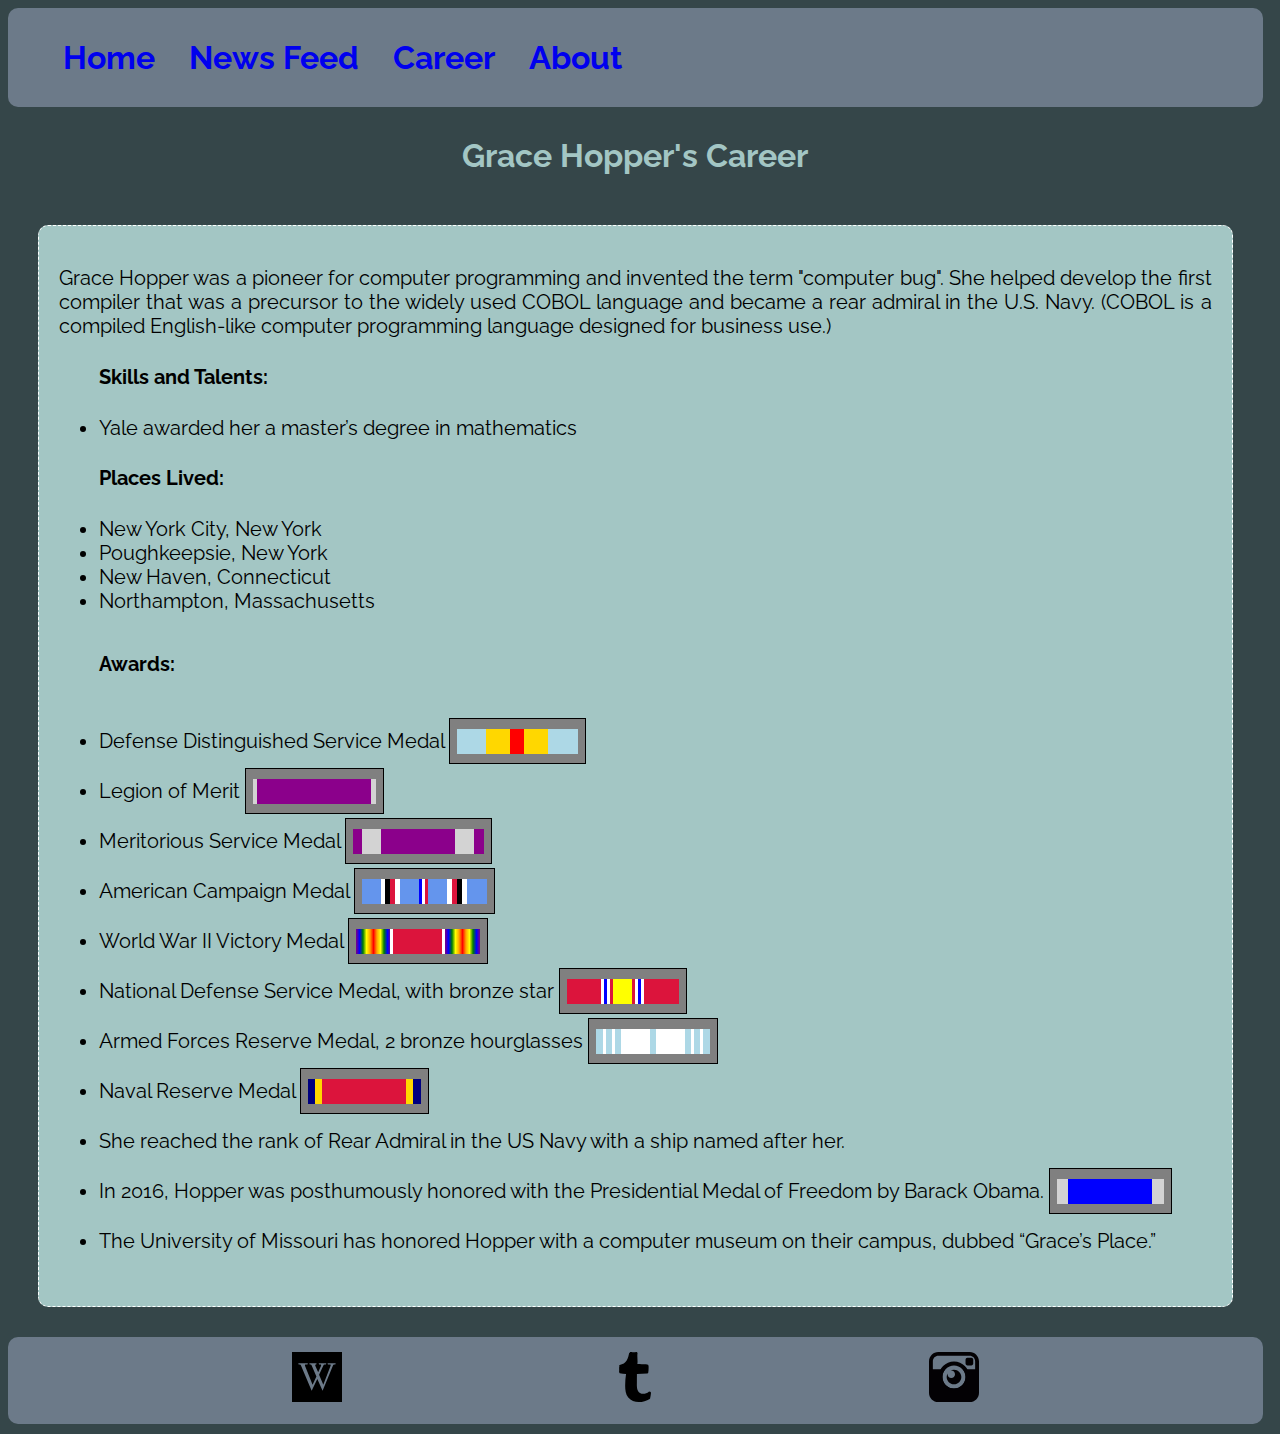
<file: career.html>
<!DOCTYPE html>
<html lang="en">
<head>
    <meta charset="UTF-8">
    <meta name="viewport" content="width=device-width, initial-scale=1.0">
    <meta http-equiv="X-UA-Compatible" content="ie=edge">
    <link rel="stylesheet" href="main.css">
    <link href="https://fonts.googleapis.com/css?family=Raleway" rel="stylesheet">
    <title>Grace Hopper</title>
</head>
<body>
    <div id="main">
        <nav>
            <ul>
                <li><a href="index.html">Home</a></li>
                <li><a href="news.html">News Feed</a></li>
                <li><a href="career.html">Career</a></li>
                <li><a href="personal.html">About</a></li>
            </ul>
        </nav>
        <h1>Grace Hopper's Career</h1>
        <article>
          <p>Grace Hopper was a pioneer for computer programming and invented the term "computer bug". She helped develop the first compiler that was a precursor to the widely used COBOL language and became a rear admiral in the U.S. Navy. (COBOL is a compiled English-like computer programming language designed for business use.)</p>
        
            <ul>
            <h4>Skills and Talents:</h4>
              <li>Yale awarded her a master’s degree in mathematics</li>
            </ul>
        
            <ul>
              <h4>Places Lived:</h4>
              <li>New York City, New York</li>
              <li>Poughkeepsie, New York</li>
              <li>New Haven, Connecticut</li>
              <li>Northampton, Massachusetts</li>
            </ul>
        
            <ul class="awards">
              <h4>Awards:</h4>
              <li>Defense Distinguished Service Medal
                <span class="medals">
                <span style="width:30px; background: lightblue;">&nbsp;</span>
                <span style="width:25px; background: gold;">&nbsp;</span>
                <span style="width:15px; background: red;">&nbsp;</span>
                <span style="width:25px; background: gold;">&nbsp;</span>
                <span style="width:30px; background: lightblue;">&nbsp;</span>
              </span>
              </li>
              <li>Legion of Merit
                  <span class="medals">
                      <span style="width:5px; background: lightgrey;">&nbsp;</span>
                      <span style="width:115px; background: darkmagenta;">&nbsp;</span>
                      <span style="width:5px; background: lightgray;">&nbsp;</span>      
                  </span>
              </li>
              <li>Meritorious Service Medal
                  <span class="medals">
                      <span style="width:10px; background: darkmagenta;">&nbsp;</span>
                      <span style="width:20px; background: lightgrey;">&nbsp;</span>
                      <span style="width:75px; background: darkmagenta;">&nbsp;</span>
                      <span style="width:20px; background: lightgray;">&nbsp;</span>
                      <span style="width:10px; background: darkmagenta;">&nbsp;</span>
                  </span>
              </li>
              <li>American Campaign Medal
                  <span class="medals">
                      <span style="width:20px; background: cornflowerblue;">&nbsp;</span>
                      <span style="width:5px; background: white;">&nbsp;</span>
                      <span style="width:6px; background: black;">&nbsp;</span>
                      <span style="width:6px; background: crimson;">&nbsp;</span>
                      <span style="width:6px; background: white;">&nbsp;</span>
                      <span style="width:20px; background: cornflowerblue;">&nbsp;</span>
                      <span style="width:4px; background: blue;">&nbsp;</span>
                      <span style="width:4px; background: white;">&nbsp;</span>
                      <span style="width:4px; background: crimson;">&nbsp;</span>
                      <span style="width:20px; background: cornflowerblue;">&nbsp;</span>
                      <span style="width:6px; background: white;">&nbsp;</span>
                      <span style="width:6px; background: crimson;">&nbsp;</span>
                      <span style="width:6px; background: black;">&nbsp;</span>
                      <span style="width:6px; background: white;">&nbsp;</span>
                      <span style="width:20px; background: cornflowerblue;">&nbsp;</span>
                  </span>
              </li>
              <li>World War II Victory Medal
                  <span class="medals">
                      <span style="width:35px; background: linear-gradient(to right, purple, blue, green, yellow, orange, red, orange, yellow, green, blue, purple);">&nbsp;</span>
                      <span style="width:4px; background: white;">&nbsp;</span>
                      <span style="width:50px; background: crimson;">&nbsp;</span>
                      <span style="width:4px; background: white;">&nbsp;</span>
                      <span style="width:35px; background: linear-gradient(to right, purple, blue, green, yellow, orange, red, orange, yellow, green, blue, purple);">&nbsp;</span>
                  </span>
              </li>
              <li>National Defense Service Medal, with bronze star
                  <span class="medals">
                      <span style="width:35px; background: crimson;">&nbsp;</span>
                      <span style="width:4px; background: white;">&nbsp;</span>
                      <span style="width:4px; background: blue;">&nbsp;</span>
                      <span style="width:4px; background: white;">&nbsp;</span>
                      <span style="width:4px; background: crimson;">&nbsp;</span>
                      <span style="width:20px; background: yellow;">&nbsp;</span>
                      <span style="width:4px; background: crimson;">&nbsp;</span>
                      <span style="width:4px; background: white;">&nbsp;</span>
                      <span style="width:4px; background: blue;">&nbsp;</span>
                      <span style="width:4px; background: white;">&nbsp;</span>
                      <span style="width:35px; background: crimson;">&nbsp;</span>
                    </span>
              </li>
              <li>Armed Forces Reserve Medal, 2 bronze hourglasses
                  <span class="medals">
                      <span style="width:8px; background: lightblue;">&nbsp;</span>
                      <span style="width:4px; background: white;">&nbsp;</span>
                      <span style="width:7px; background: lightblue;">&nbsp;</span>
                      <span style="width:4px; background: white;">&nbsp;</span>
                      <span style="width:7px; background: lightblue;">&nbsp;</span>
                      <span style="width:30px; background: white;">&nbsp;</span>
                      <span style="width:7px; background: lightblue;">&nbsp;</span>
                      <span style="width:30px; background: white;">&nbsp;</span>
                      <span style="width:7px; background: lightblue;">&nbsp;</span>
                      <span style="width:4px; background: white;">&nbsp;</span>
                      <span style="width:7px; background: lightblue;">&nbsp;</span>
                      <span style="width:4px; background: white;">&nbsp;</span>
                      <span style="width:7px; background: lightblue;">&nbsp;</span>
                  </span>
              </li>
              <li>Naval Reserve Medal
                  <span class="medals">
                      <span style="width:8px; background: navy;">&nbsp;</span>
                      <span style="width:8px; background: gold;">&nbsp;</span>
                      <span style="width:85px; background: crimson;">&nbsp;</span>
                      <span style="width:8px; background: gold;">&nbsp;</span>
                      <span style="width:8px; background: navy;">&nbsp;</span>
                  </span>
              </li>
              <li>She reached the rank of Rear Admiral in the US Navy with a ship named after her.</li>
              <li>In 2016, Hopper was posthumously honored with the Presidential Medal of Freedom by Barack Obama.
                  <span class="medals">
                      <span style="width:12px; background: lightgray;">&nbsp;</span>
                      <span style="width:85px; background: blue;">&nbsp;</span>
                      <span style="width:12px; background: lightgray;">&nbsp;</span>
                  </span>
              </li>
              <li>The University of Missouri has honored Hopper with a computer museum on their campus, dubbed “Grace’s Place.”</li>
            </ul>
        </article>
        <footer>
            <ul>
                <li><a href="https://en.wikipedia.org/wiki/Grace_Hopper" target="_new"><img src="wikipedia-svgrepo-com.svg" height="50px" /></a></li>
                <li><a href="http://www.twitter.com/ghc" target="_new"><img src="twitter-logo-svgrepo-com.svg" height="50px"/></a></li>
                <li><a href="https://www.instagram.com/explore/locations/426711461/grace-hopper-celebration-of-women-in-computing" target="_new"><img src="instagram-logo-svgrepo-com.svg" height="50px" /></a></li>
            </ul>
        </footer>
    </div>
</body>
</html>
</file>
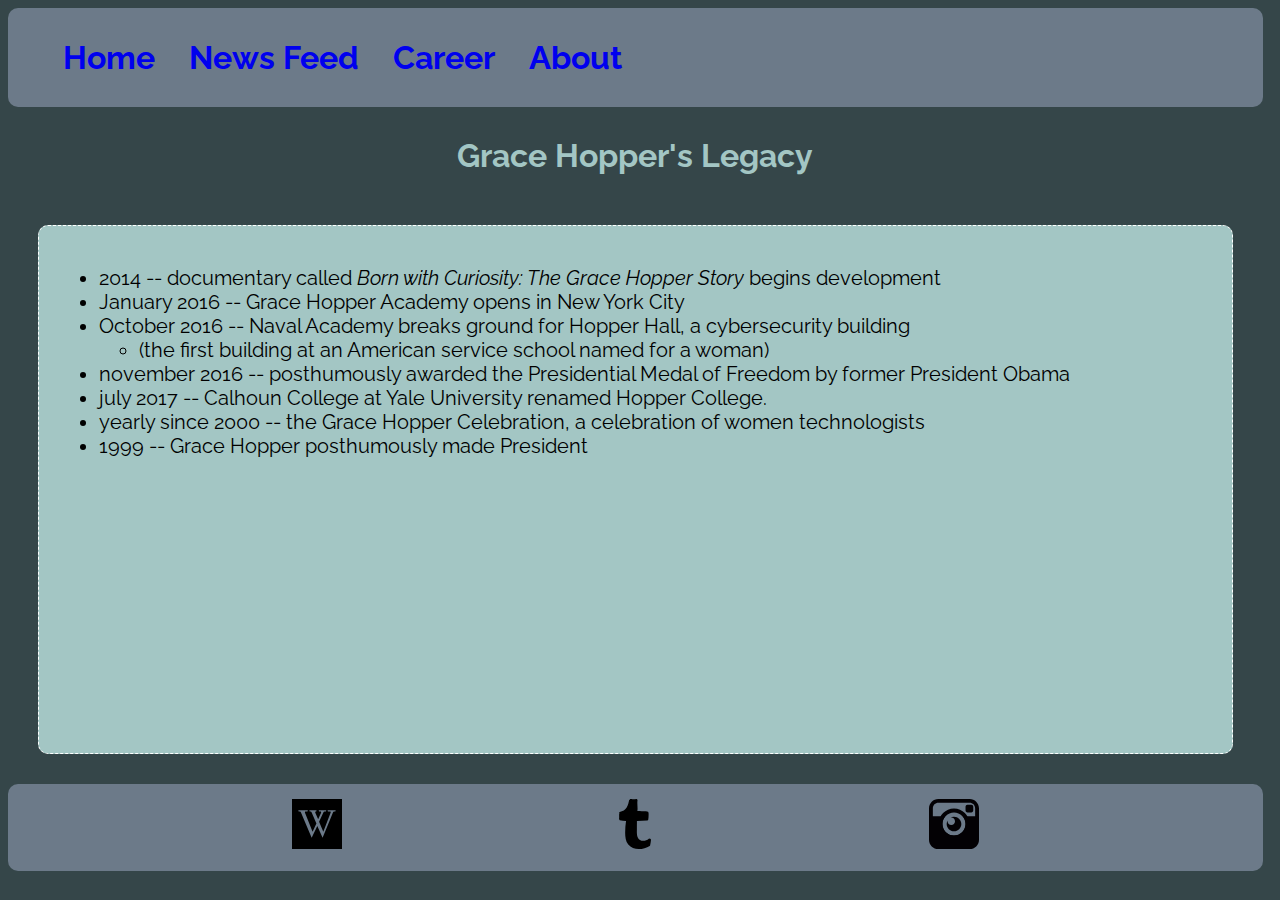
<file: news.html>
<!DOCTYPE html>
<html lang="en">
<head>
    <meta charset="UTF-8">
    <meta name="viewport" content="width=device-width, initial-scale=1.0">
    <meta http-equiv="X-UA-Compatible" content="ie=edge">
    <link rel="stylesheet" href="main.css">
    <link href="https://fonts.googleapis.com/css?family=Raleway" rel="stylesheet">
    <title>Grace Hopper</title>
</head>
<body>
    <div id="main">
        <nav>
            <ul>
                <li><a href="index.html">Home</a></li>
                <li><a href="news.html">News Feed</a></li>
                <li><a href="career.html">Career</a></li>
                <li><a href="personal.html">About</a></li>
            </ul>
        </nav>
        <h1>Grace Hopper's Legacy</h1>
        <article>
            <ul>
                <li>2014 -- documentary called <em>Born with Curiosity: The Grace Hopper Story</em> begins development</li>
                <li>January 2016 -- Grace Hopper Academy opens in New York City</li>
                <li>October 2016 -- Naval Academy breaks ground for Hopper Hall, a cybersecurity building</li>
                <ul><li>(the first building at an American service school named for a woman)</li></ul>
                <li>november 2016 -- posthumously awarded the Presidential Medal of Freedom by former President Obama</li>
                <li>july 2017 -- Calhoun College at Yale University renamed Hopper College.</li>
                <li>yearly since 2000 -- the Grace Hopper Celebration, a celebration of women technologists</li>
                <li>1999 -- Grace Hopper posthumously made President</li>
            </ul>
        </article>
        <footer>
            <ul>
                <li><a href="https://en.wikipedia.org/wiki/Grace_Hopper" target="_new"><img src="wikipedia-svgrepo-com.svg" height="50px" /></a></li>
                <li><a href="http://www.twitter.com/ghc" target="_new"><img src="twitter-logo-svgrepo-com.svg" height="50px"/></a></li>
                <li><a href="https://www.instagram.com/explore/locations/426711461/grace-hopper-celebration-of-women-in-computing" target="_new"><img src="instagram-logo-svgrepo-com.svg" height="50px" /></a></li>
            </ul>
        </footer>
    </div>
</body>
</html>
</file>
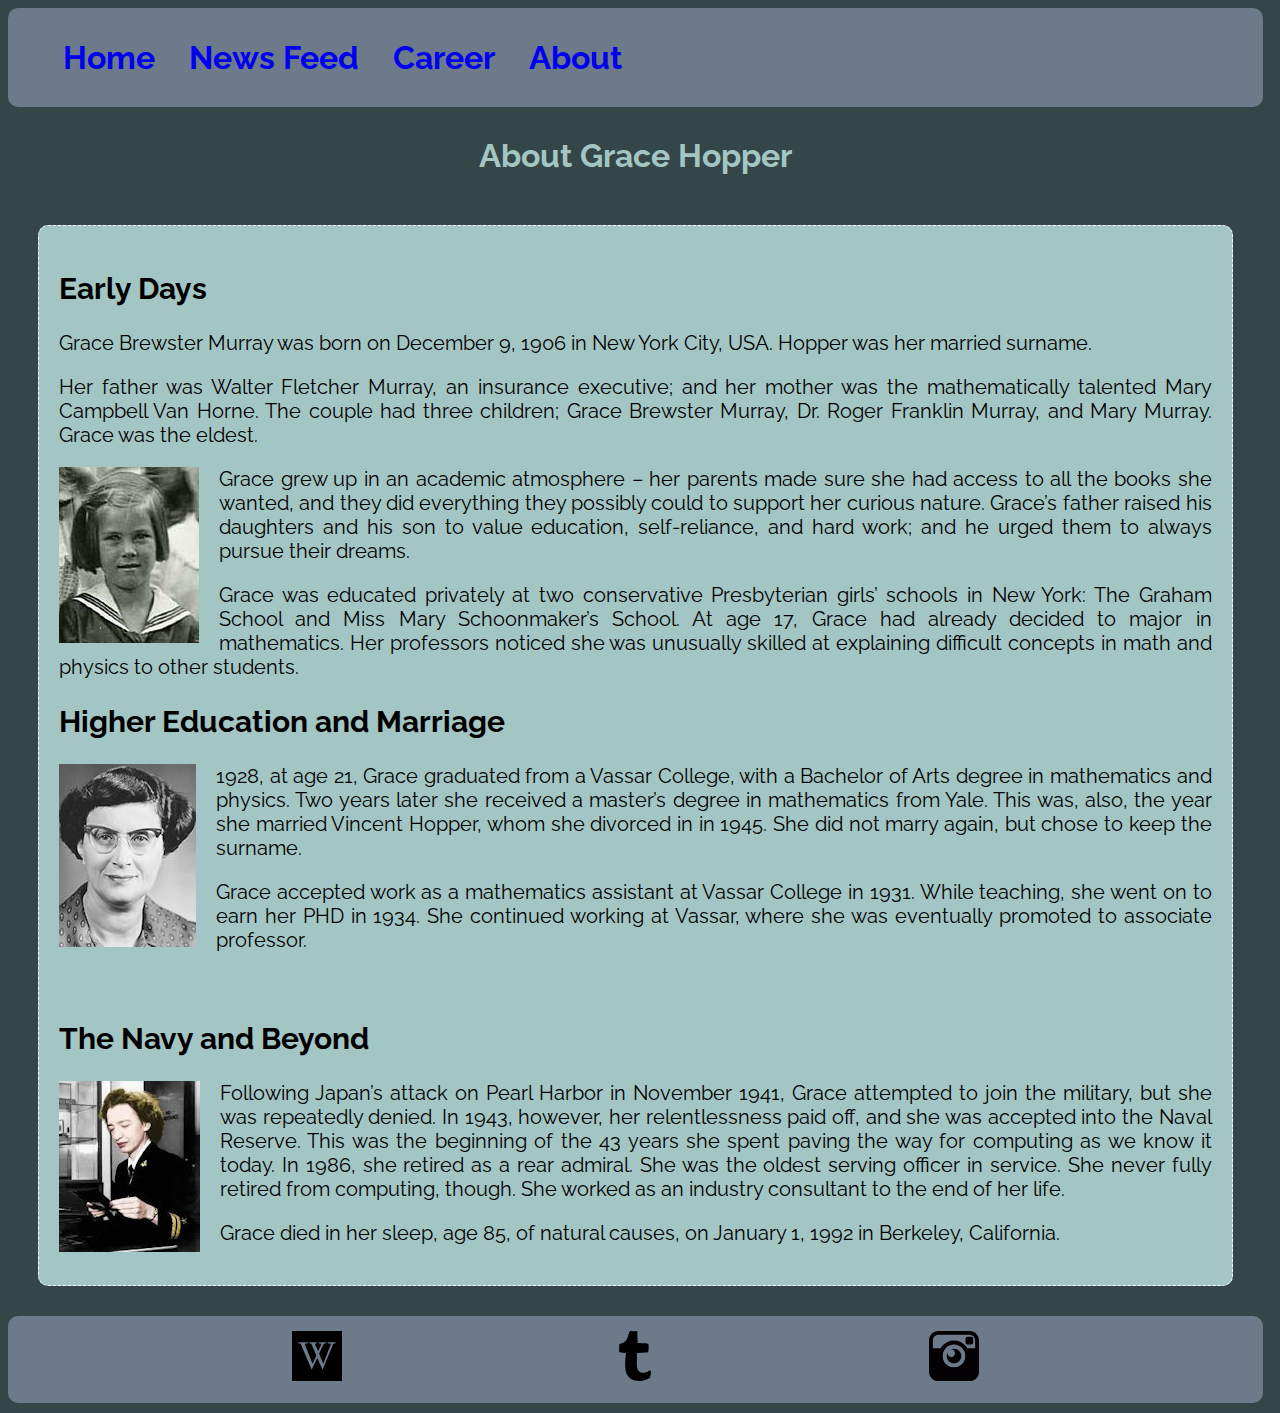
<file: personal.html>
<!DOCTYPE html>
<html lang="en">

<head>
    <meta charset="UTF-8">
    <meta name="viewport" content="width=device-width, initial-scale=1.0">
    <meta http-equiv="X-UA-Compatible" content="ie=edge">
    <link rel="stylesheet" href="main.css">
    <link href="https://fonts.googleapis.com/css?family=Raleway" rel="stylesheet">
    <title>Grace Hopper</title>
</head>

<body>
    <div id="main">
        <nav>
            <ul>
                <li><a href="index.html">Home</a></li>
                <li><a href="news.html">News Feed</a></li>
                <li><a href="career.html">Career</a></li>
                <li><a href="personal.html">About</a></li>
            </ul>
        </nav>
        <h1>About Grace Hopper</h1>
        <article>
            <!-- content goes here -->
                            <h2>Early Days</h2>
                <p>Grace Brewster Murray was born on December 9, 1906 in New York City, USA. Hopper was her married
                    surname.</p>
                <p>Her father was Walter Fletcher Murray, an insurance executive; and her mother was the mathematically
                    talented Mary Campbell Van Horne. The couple had three children; Grace Brewster Murray, Dr. Roger
                    Franklin
                    Murray, and Mary Murray. Grace was the eldest.</p>
                <p><img src="images/grace1.jpg" class="personalImg" alt="Young Grace Murry" title="Young Grace Murry" />
                    Grace grew up in an academic atmosphere – her parents made sure she had access to all the books she
                    wanted,
                    and they did everything they possibly could to support her curious nature.
                    Grace’s father raised his daughters and his son to value education, self-reliance, and hard work;
                    and
                    he
                    urged them to always pursue their dreams.
                </p>
                <p>Grace was educated privately at two conservative Presbyterian girls’ schools in New York: The Graham
                    School
                    and Miss Mary Schoonmaker’s School. At age 17, Grace had already
                    decided to major in mathematics. Her professors noticed she was unusually skilled at explaining
                    difficult
                    concepts in math and physics to other students.</p>
            </section>
            <section>
                <h2>Higher Education and Marriage</h2>
                <p><img src="images/grace3.JPG" class="personalImg" alt="Grace Murry" title="Grace Murry" /> 1928, at
                    age
                    21, Grace graduated from a Vassar College, with a Bachelor of Arts degree in mathematics and
                    physics. Two years later she received a master’s degree in mathematics from Yale. This was, also,
                    the
                    year
                    she married Vincent Hopper, whom she divorced in in 1945. She did not marry again, but chose to
                    keep
                    the
                    surname.</p>
                <p>Grace accepted work as a mathematics assistant at Vassar College in 1931. While teaching, she went
                    on to
                    earn her PHD in 1934. She continued working at Vassar, where she was eventually promoted to
                    associate
                    professor.</p>
                    <br style="clear:all" />
            </section>
            <section>
                <h2>The Navy and Beyond</h2>
                <p><img src="images/Grace4.jpg" class="personalImg" alt="Grace Hopper" title="Grace Hopper" />
                    Following Japan’s
                    attack on Pearl Harbor in November 1941, Grace attempted to join the military, but she was
                    repeatedly denied. In 1943, however, her relentlessness paid off, and she was accepted into the Naval
                    Reserve.
                    This was the beginning of the 43 years she spent paving the way for computing as we know it today.
                    In
                    1986,
                    she retired as a rear admiral. She was the oldest serving officer in service. She never fully
                    retired
                    from
                    computing, though. She worked as an industry consultant to the end of her life.</p>
                <p>Grace died in her sleep, age 85, of natural causes, on January 1, 1992 in Berkeley, California.</p>
                
  </section>
        </article>
        <footer>
            <ul>
                <li><a href="https://en.wikipedia.org/wiki/Grace_Hopper" target="_new"><img src="wikipedia-svgrepo-com.svg" height="50px" /></a></li>
                <li><a href="http://www.twitter.com/ghc" target="_new"><img src="twitter-logo-svgrepo-com.svg" height="50px"/></a></li>
                <li><a href="https://www.instagram.com/explore/locations/426711461/grace-hopper-celebration-of-women-in-computing" target="_new"><img src="instagram-logo-svgrepo-com.svg" height="50px" /></a></li>
            </ul>
        </footer>
    </div>
</body>
</html>
</file>
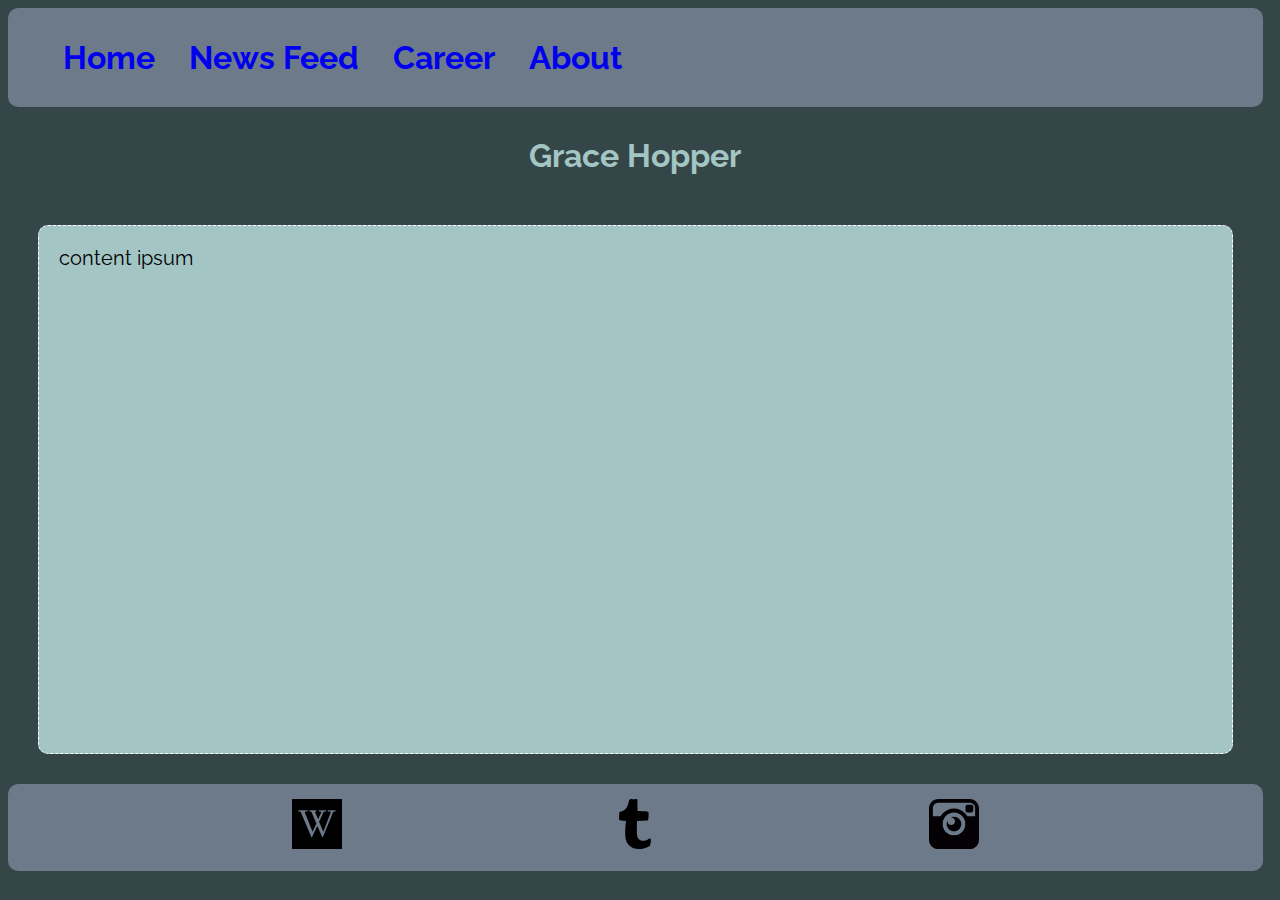
<file: template.html>
<!DOCTYPE html>
<html lang="en">
<head>
    <meta charset="UTF-8">
    <meta name="viewport" content="width=device-width, initial-scale=1.0">
    <meta http-equiv="X-UA-Compatible" content="ie=edge">
    <link rel="stylesheet" href="main.css">
    <link href="https://fonts.googleapis.com/css?family=Raleway" rel="stylesheet">
    <title>Grace Hopper</title>
</head>
<body>
    <div id="main">
        <nav>
            <ul>
                <li><a href="index.html">Home</a></li>
                <li><a href="news.html">News Feed</a></li>
                <li><a href="career.html">Career</a></li>
                <li><a href="personal.html">About</a></li>
            </ul>
        </nav>
        <h1>Grace Hopper</h1>
        <article>
            <!-- content goes here -->
            content ipsum
        </article>
        <footer>
            <ul>
                <li><a href="https://en.wikipedia.org/wiki/Grace_Hopper" target="_new"><img src="wikipedia-svgrepo-com.svg" height="50px" /></a></li>
                <li><a href="http://www.twitter.com/ghc" target="_new"><img src="twitter-logo-svgrepo-com.svg" height="50px"/></a></li>
                <li><a href="https://www.instagram.com/explore/locations/426711461/grace-hopper-celebration-of-women-in-computing" target="_new"><img src="instagram-logo-svgrepo-com.svg" height="50px" /></a></li>
            </ul>
        </footer>
    </div>
</body>
</html>
</file>
<file: main.css>
html, body {
    width: 99%;
    height: 99%;
}
body {
    background: #354649;
    font-family: 'Raleway', sans-serif;
}
#main {
    min-height: 99%;
    display: flex;
    flex-direction: column;
    align-items: stretch;
}
article {
    flex-grow: 1;
    background: #A3C6C4;
    border: 1px dashed white;
    padding: 20px;
    border-radius: 10px;
    margin: 30px;
    text-align: justify;
    font-size: 20px;
    margin-top: 30px;
}
nav, article, footer {
    flex-shrink: 0;
}
nav {
    background-color: #6C7A89;
    border-radius: 10px;
}
nav ul li{
    list-style-type: none;
    padding: 10px;
    margin: 5px;
    display: inline-flex;
    flex-wrap: wrap;
    font-size: 2em;
    font-weight: bold;
    justify-content: space-around;
    color: #A3C6C4;
}
a {
    text-decoration: none;
}
li a:visited {
    color: #354649;
}
li a:hover {
  color: #A3C6C4;
}
li a:visited:hover {
    color: #A3C6C4;
}
h1 {
    color: #A3C6C4;
    text-align: center;
    margin-top: 30px;
}
footer {
    background-color: #6C7A89;
    border-radius: 10px;
    margin-bottom: 10px;
    min-width: 99%;
}
footer ul {
    display: flex;
    justify-content: space-evenly;
    list-style-type: none;
    padding: 10px;
    margin: 5px;
    font-size: 2em;
    color: #A3C6C4;
}
article img {
    position: relative;
    float: right;
}
.medals {
    background: grey;
    padding: 10px;
    border: 1px solid black;
}
.medals span {
    display: inline-block;
    line-height: 25px;
    margin: -3px;
}
.awards {
    line-height: 50px;
}
.personalImg {
    float: left;
    margin-right: 20px;
    }
</file>
